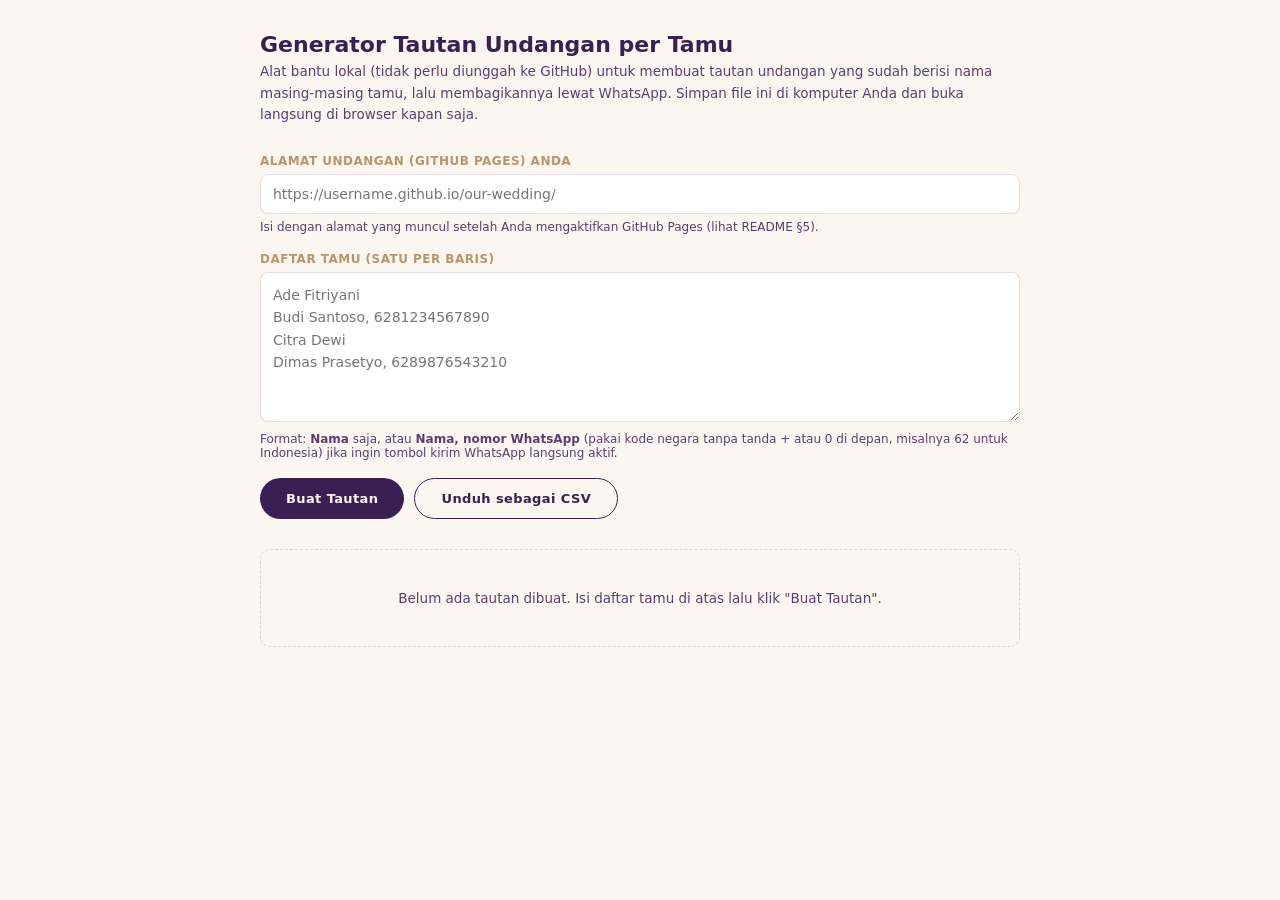
<file: tools/guest-list-generator.html>
<!DOCTYPE html>
<html lang="id">
<head>
<meta charset="UTF-8" />
<meta name="viewport" content="width=device-width, initial-scale=1" />
<title>Generator Tautan Tamu — Undangan</title>
<style>
  :root {
    --ivory: #fbf7f0;
    --purple: #3b1f52;
    --purple-deep: #221130;
    --purple-soft: #5b3e71;
    --gold: #b8956a;
    --line: rgba(59,31,82,0.15);
  }
  * { box-sizing: border-box; }
  body {
    margin: 0;
    background: var(--ivory);
    color: var(--purple-deep);
    font-family: "Segoe UI", system-ui, sans-serif;
    padding: 32px 20px 60px;
  }
  .wrap { max-width: 760px; margin: 0 auto; }
  h1 {
    font-size: 22px;
    margin: 0 0 4px;
    color: var(--purple);
  }
  .sub {
    font-size: 13.5px;
    color: var(--purple-soft);
    margin: 0 0 28px;
    line-height: 1.6;
  }
  label {
    display: block;
    font-size: 12px;
    letter-spacing: 0.04em;
    text-transform: uppercase;
    color: var(--gold);
    font-weight: 600;
    margin-bottom: 6px;
  }
  .field { margin-bottom: 18px; }
  input[type=text], textarea {
    width: 100%;
    border: 1px solid var(--line);
    border-radius: 8px;
    padding: 11px 12px;
    font-size: 14px;
    font-family: inherit;
    background: #fff;
    color: var(--purple-deep);
  }
  textarea { min-height: 150px; resize: vertical; line-height: 1.6; }
  .hint { font-size: 12px; color: var(--purple-soft); margin-top: 6px; }
  button {
    font-family: inherit;
    cursor: pointer;
    border: none;
    border-radius: 999px;
    padding: 12px 26px;
    font-size: 13px;
    font-weight: 600;
    letter-spacing: 0.03em;
  }
  .btn-primary { background: var(--purple); color: var(--ivory); }
  .btn-primary:hover { background: var(--purple-deep); }
  .btn-secondary {
    background: transparent;
    color: var(--purple);
    border: 1px solid var(--purple);
  }
  .actions { display: flex; gap: 10px; flex-wrap: wrap; margin: 4px 0 30px; }
  table {
    width: 100%;
    border-collapse: collapse;
    font-size: 13.5px;
    background: #fff;
    border-radius: 10px;
    overflow: hidden;
    border: 1px solid var(--line);
  }
  th, td {
    text-align: left;
    padding: 10px 12px;
    border-bottom: 1px solid var(--line);
    vertical-align: middle;
  }
  th {
    background: var(--purple);
    color: var(--ivory);
    font-size: 11px;
    text-transform: uppercase;
    letter-spacing: 0.05em;
  }
  tr:last-child td { border-bottom: none; }
  .link-cell { display: flex; align-items: center; gap: 8px; }
  .link-text {
    font-size: 12px;
    color: var(--purple-soft);
    word-break: break-all;
    flex: 1;
  }
  .row-btn {
    border-radius: 6px;
    padding: 6px 10px;
    font-size: 11.5px;
    white-space: nowrap;
  }
  .row-btn.copy { background: var(--purple); color: var(--ivory); }
  .row-btn.wa { background: #25D366; color: #fff; }
  .row-btn.copied { background: var(--gold); }
  .empty {
    text-align: center;
    padding: 40px 20px;
    color: var(--purple-soft);
    font-size: 13.5px;
    border: 1px dashed var(--line);
    border-radius: 10px;
  }
  .count {
    font-size: 12.5px;
    color: var(--purple-soft);
    margin-bottom: 10px;
  }
</style>
</head>
<body>
<div class="wrap">
  <h1>Generator Tautan Undangan per Tamu</h1>
  <p class="sub">
    Alat bantu lokal (tidak perlu diunggah ke GitHub) untuk membuat tautan undangan
    yang sudah berisi nama masing-masing tamu, lalu membagikannya lewat WhatsApp.
    Simpan file ini di komputer Anda dan buka langsung di browser kapan saja.
  </p>

  <div class="field">
    <label for="baseUrl">Alamat undangan (GitHub Pages) Anda</label>
    <input type="text" id="baseUrl" placeholder="https://username.github.io/our-wedding/" />
    <div class="hint">Isi dengan alamat yang muncul setelah Anda mengaktifkan GitHub Pages (lihat README §5).</div>
  </div>

  <div class="field">
    <label for="guestInput">Daftar tamu (satu per baris)</label>
    <textarea id="guestInput" placeholder="Ade Fitriyani
Budi Santoso, 6281234567890
Citra Dewi
Dimas Prasetyo, 6289876543210"></textarea>
    <div class="hint">
      Format: <strong>Nama</strong> saja, atau <strong>Nama, nomor WhatsApp</strong> (pakai kode
      negara tanpa tanda + atau 0 di depan, misalnya 62 untuk Indonesia) jika ingin tombol
      kirim WhatsApp langsung aktif.
    </div>
  </div>

  <div class="actions">
    <button class="btn-primary" id="generateBtn">Buat Tautan</button>
    <button class="btn-secondary" id="csvBtn">Unduh sebagai CSV</button>
  </div>

  <div class="count" id="count"></div>
  <div id="results"><div class="empty">Belum ada tautan dibuat. Isi daftar tamu di atas lalu klik "Buat Tautan".</div></div>
</div>

<script>
  const guestInput = document.getElementById("guestInput");
  const baseUrlInput = document.getElementById("baseUrl");
  const results = document.getElementById("results");
  const countEl = document.getElementById("count");

  let currentRows = [];

  function parseGuests(raw) {
    return raw
      .split("\n")
      .map((line) => line.trim())
      .filter(Boolean)
      .map((line) => {
        const [namePart, phonePart] = line.split(",");
        return {
          name: (namePart || "").trim(),
          phone: (phonePart || "").trim().replace(/[^0-9]/g, ""),
        };
      })
      .filter((g) => g.name);
  }

  function buildLink(base, name) {
    let clean = base.trim();
    if (!clean) clean = "https://username.github.io/our-wedding/";
    if (!clean.endsWith("/")) clean += "/";
    return clean + "?to=" + encodeURIComponent(name);
  }

  function render(rows) {
    currentRows = rows;
    if (!rows.length) {
      results.innerHTML = '<div class="empty">Belum ada tautan dibuat. Isi daftar tamu di atas lalu klik "Buat Tautan".</div>';
      countEl.textContent = "";
      return;
    }

    countEl.textContent = rows.length + " tamu";

    const table = document.createElement("table");
    table.innerHTML = `
      <thead>
        <tr><th>Nama</th><th>Tautan</th><th></th></tr>
      </thead>
      <tbody></tbody>
    `;
    const tbody = table.querySelector("tbody");

    rows.forEach((row) => {
      const tr = document.createElement("tr");

      const waText = encodeURIComponent(
        `Assalamu'alaikum Warahmatullahi Wabarakatuh. \n\nYth. ${row.name},
        \nTanpa mengurangi rasa hormat, perkenankan kami mengundang Bapak/Ibu/Saudara/i, teman sekaligus sahabat, untuk menghadiri acara pernikahan kami:
        \n*Puteri Awaliatush Shofro & M. Mukti Ginanjar*
        \nDetail undangan bisa dilihat di tautan berikut:\n${row.link}
        \nMerupakan suatu kehormatan dan kebahagiaan bagi kami apabila berkenan hadir dan memberikan doa restu
        \nTerima kasih banyak atas perhatiannya.
        \nWassalamu'alaikum Warahmatullahi Wabarakatuh.
        \nKami yang berbahagia, \n*Puteri & Ginanjar*`
        
      );
      const waHref = row.phone ? `https://wa.me/${row.phone}?text=${waText}` : null;

      tr.innerHTML = `
        <td>${escapeHtml(row.name)}</td>
        <td>
          <div class="link-cell">
            <span class="link-text">${escapeHtml(row.link)}</span>
          </div>
        </td>
        <td>
          <div style="display:flex; gap:6px;">
            <button class="row-btn copy">Salin</button>
            ${waHref ? `<a class="row-btn wa" href="${waHref}" target="_blank" rel="noopener" style="text-decoration:none; display:inline-block;">WhatsApp</a>` : ""}
          </div>
        </td>
      `;

      tr.querySelector(".copy").addEventListener("click", function () {
        navigator.clipboard.writeText(row.link).then(() => {
          this.textContent = "Tersalin!";
          this.classList.add("copied");
          setTimeout(() => {
            this.textContent = "Salin";
            this.classList.remove("copied");
          }, 1500);
        });
      });

      tbody.appendChild(tr);
    });

    results.innerHTML = "";
    results.appendChild(table);
  }

  function escapeHtml(str) {
    return String(str)
      .replace(/&/g, "&amp;")
      .replace(/</g, "&lt;")
      .replace(/>/g, "&gt;")
      .replace(/"/g, "&quot;");
  }

  document.getElementById("generateBtn").addEventListener("click", function () {
    const guests = parseGuests(guestInput.value);
    const base = baseUrlInput.value;
    const rows = guests.map((g) => ({
      name: g.name,
      phone: g.phone,
      link: buildLink(base, g.name),
    }));
    render(rows);
  });

  document.getElementById("csvBtn").addEventListener("click", function () {
    if (!currentRows.length) return;
    const header = "Nama,Tautan\n";
    const body = currentRows
      .map((r) => `"${r.name.replace(/"/g, '""')}","${r.link}"`)
      .join("\n");
    const blob = new Blob([header + body], { type: "text/csv;charset=utf-8;" });
    const url = URL.createObjectURL(blob);
    const a = document.createElement("a");
    a.href = url;
    a.download = "daftar-tamu-tautan.csv";
    document.body.appendChild(a);
    a.click();
    document.body.removeChild(a);
    URL.revokeObjectURL(url);
  });
</script>
</body>
</html>
</file>
